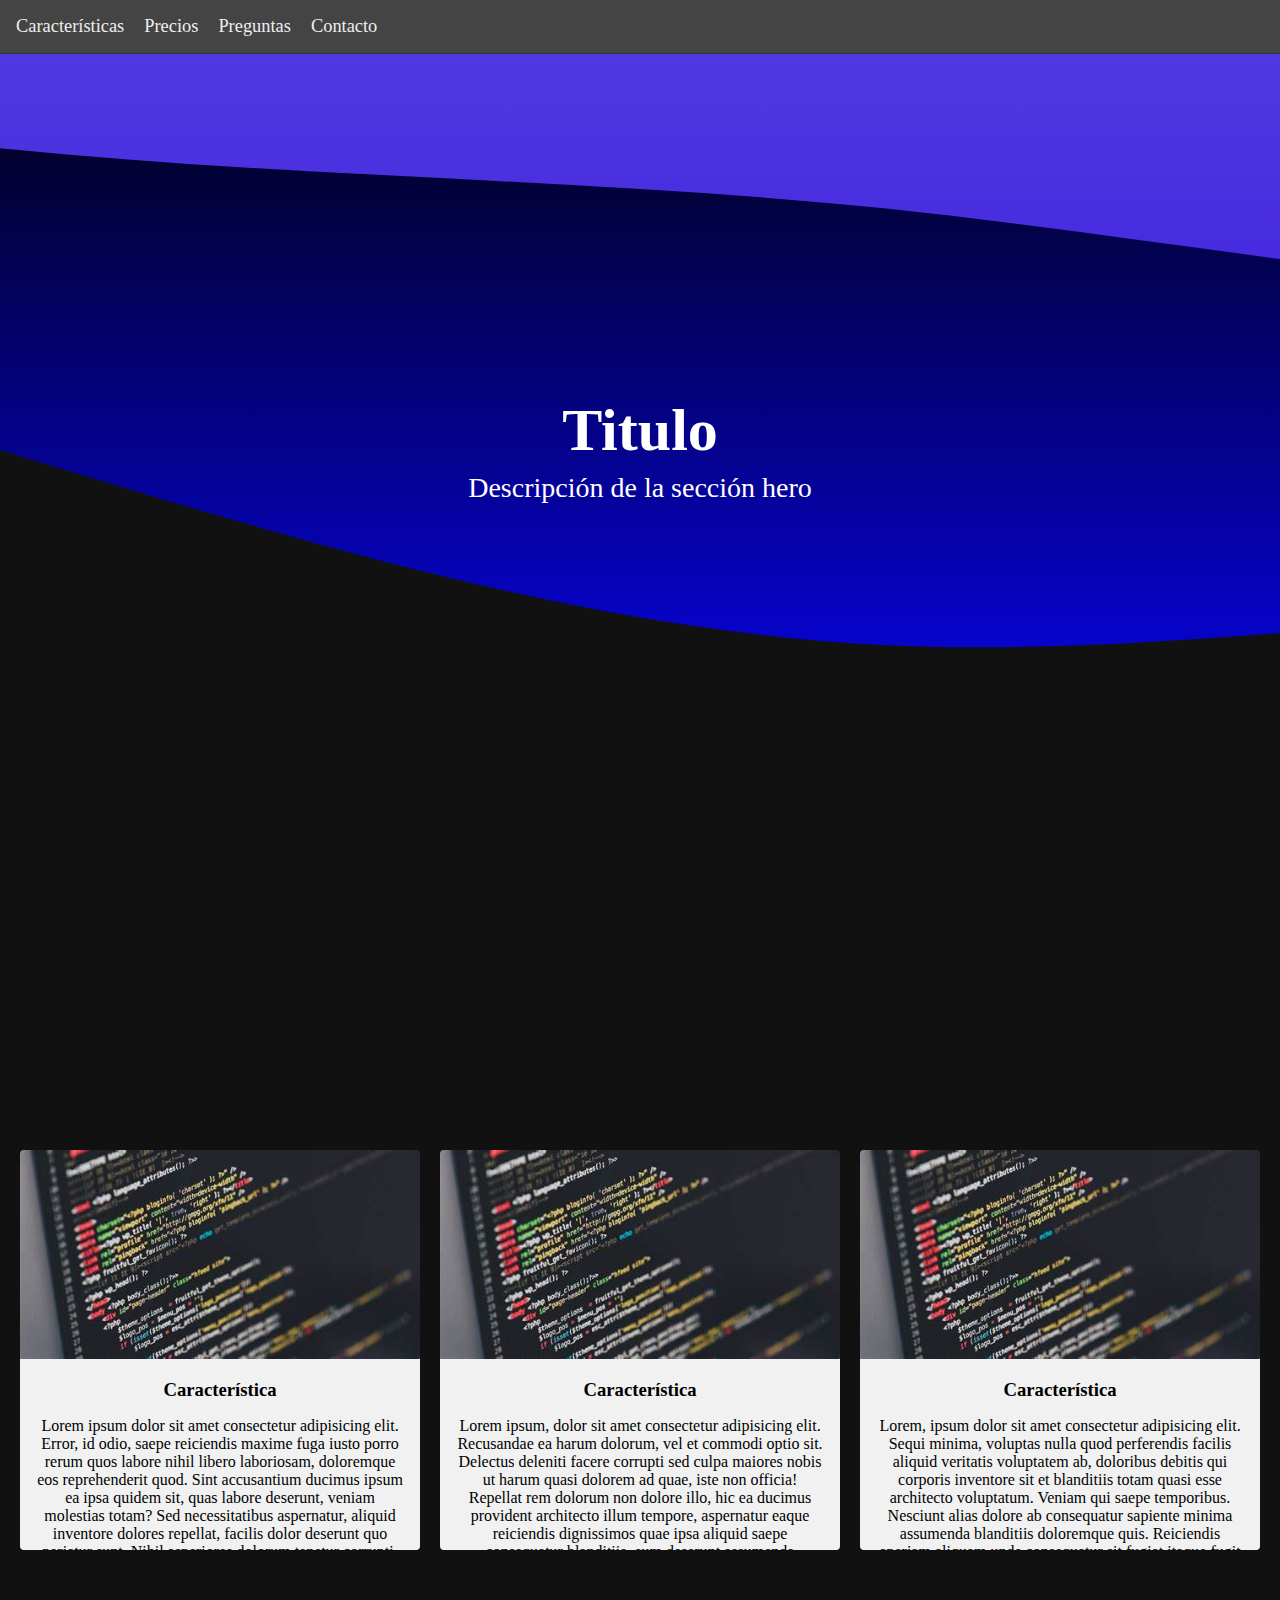
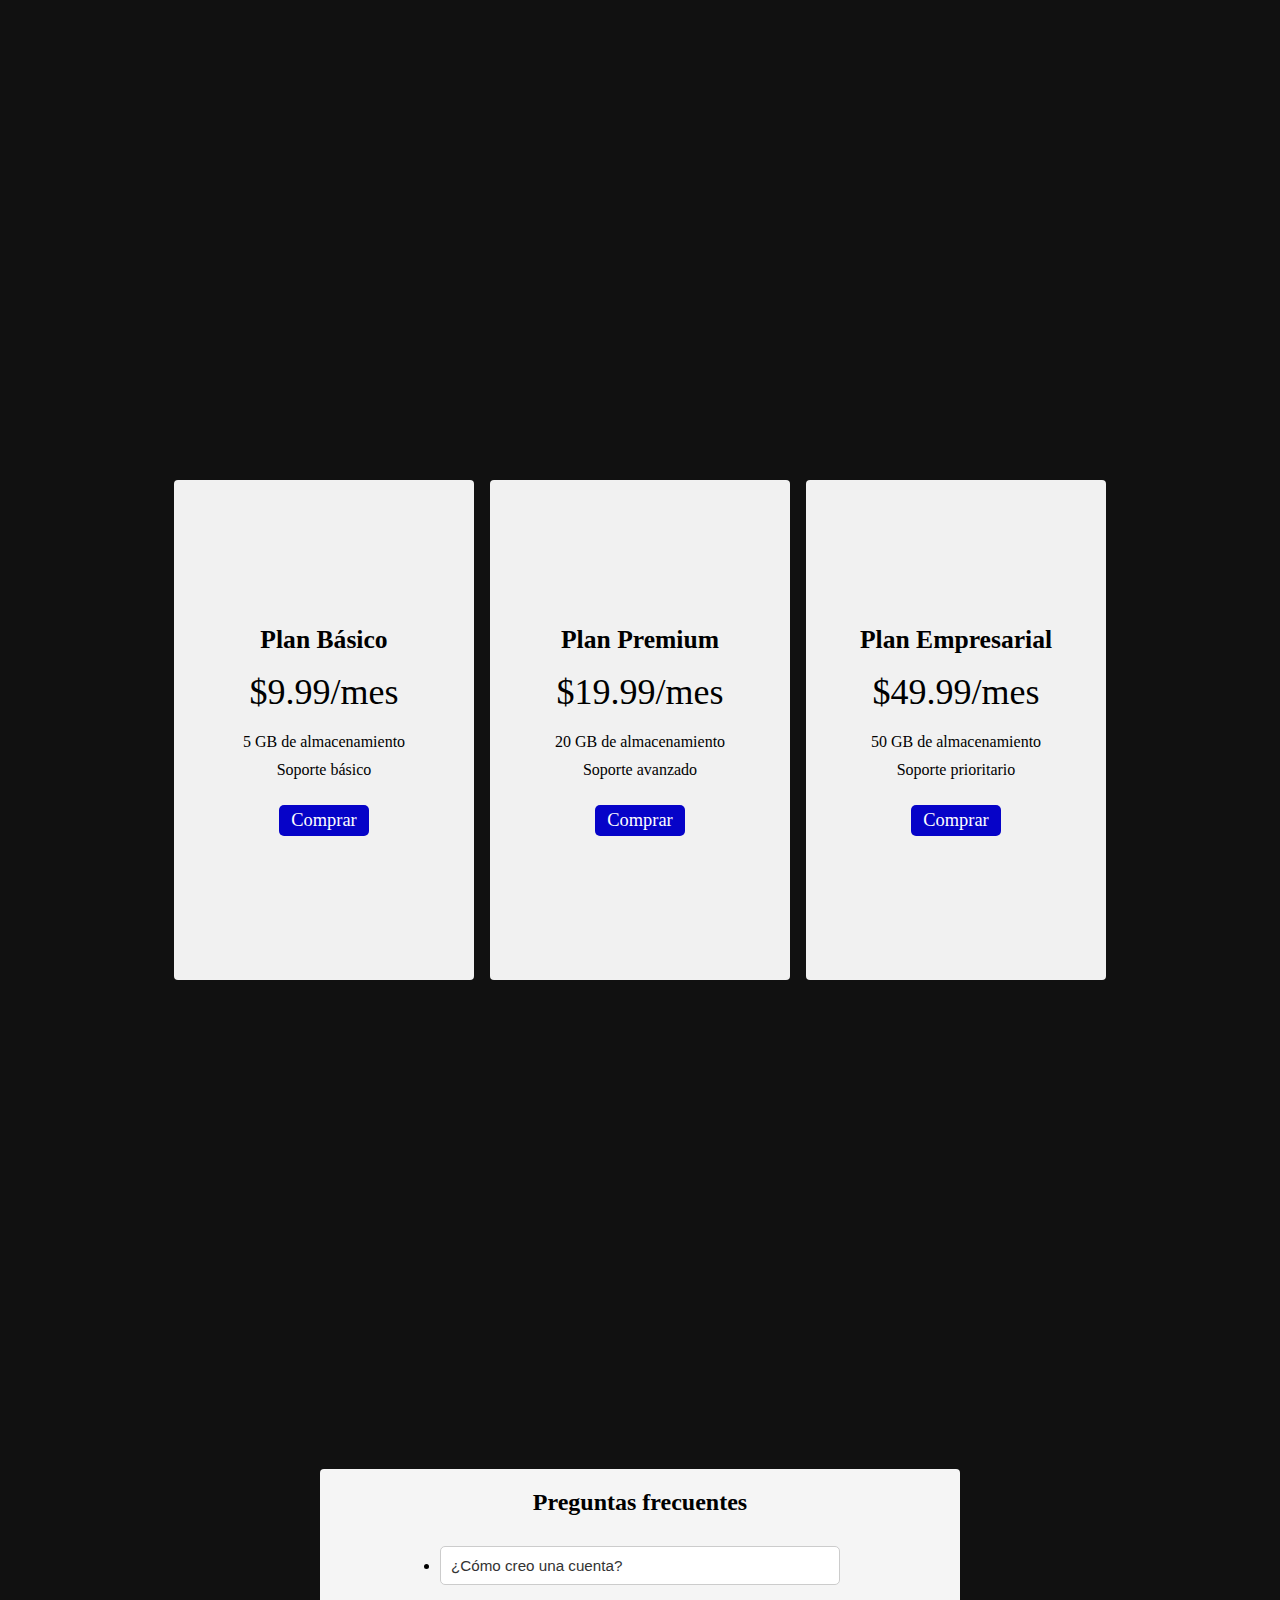
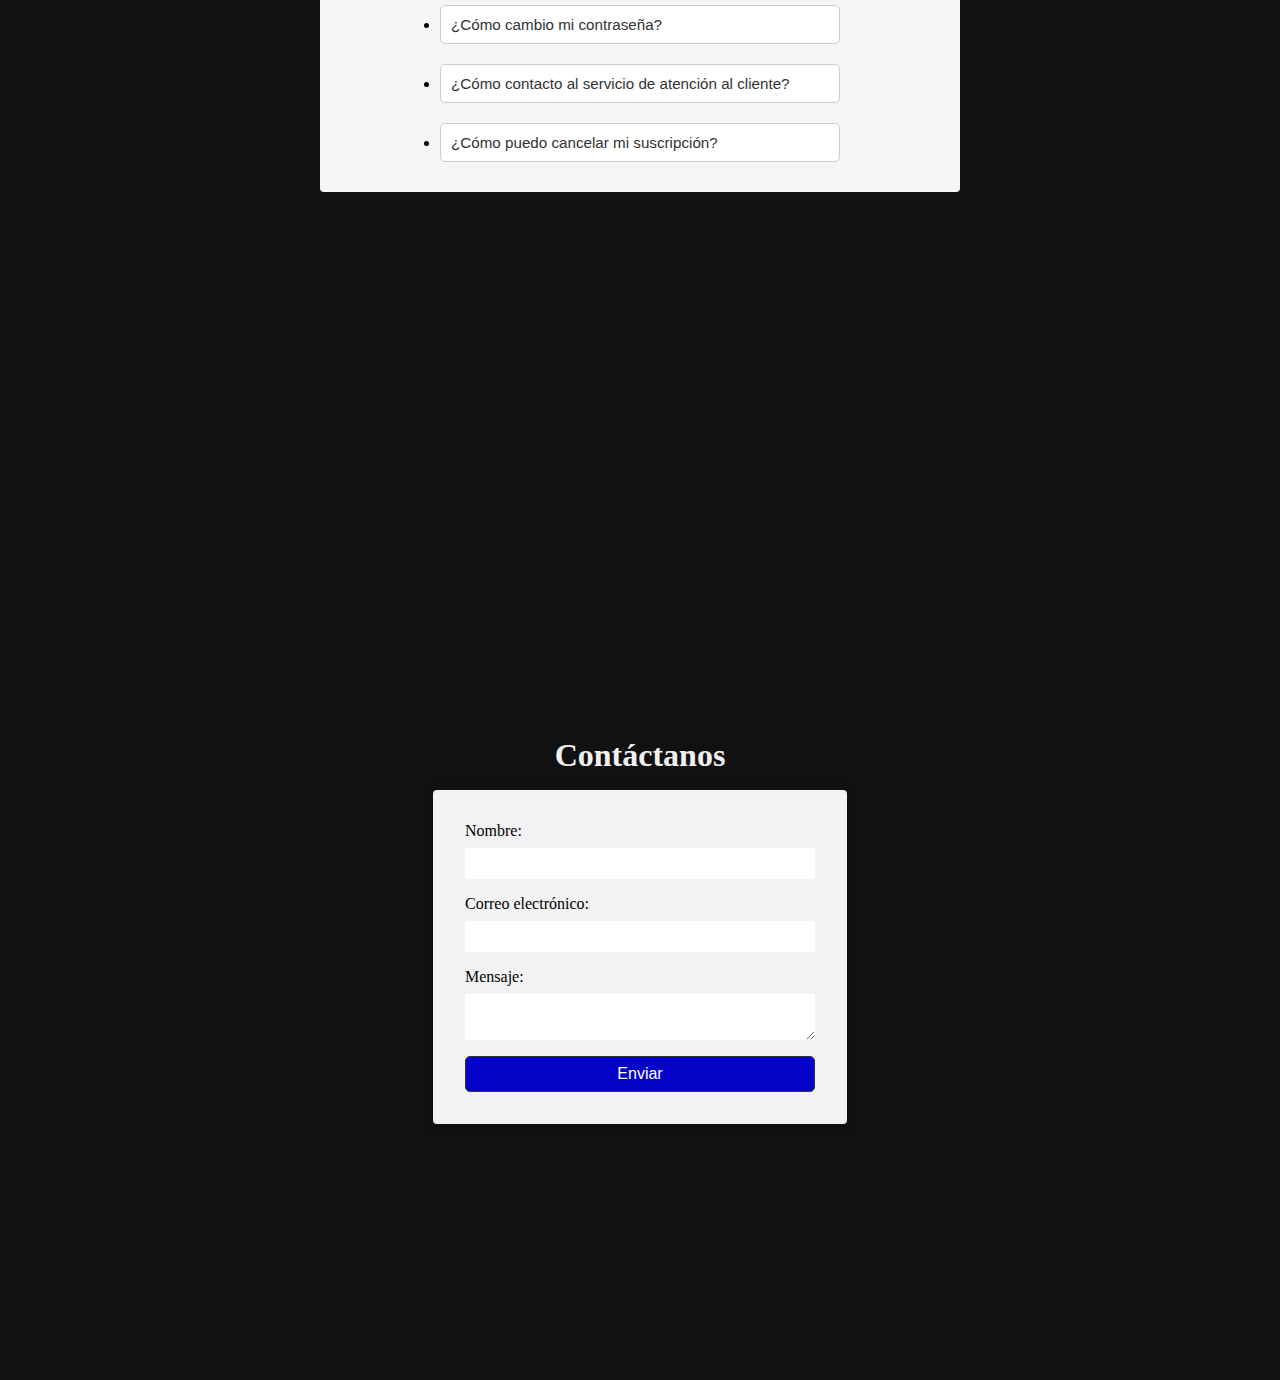
<file: index.html>
<!DOCTYPE html>
<html>
    <head>
        <link rel="stylesheet" href="styles/index.css" />
        <link rel="stylesheet" href="styles/cabezera.css" />
        <link rel="stylesheet" href="styles/hero.css" />
        <link rel="stylesheet" href="styles/caracteristicas.css" />
        <link rel="stylesheet" href="styles/precios.css" />
        <link rel="stylesheet" href="styles/preguntas.css" />
        <link rel="stylesheet" href="styles/contacto.css" />
        <title>Actividad de Flexbox</title>
    </head>
    <style></style>
    <body>
        <header class="cabezera">
            <nav class="navegacion">
                <ul class="navegacion_lista">
                    <li><a href="#caracteristicas">Características</a></li>
                    <li><a href="#precios">Precios</a></li>
                    <li><a href="#preguntas">Preguntas</a></li>
                    <li><a href="#contacto">Contacto</a></li>
                </ul>
            </nav>
        </header>
        <main>
            <section id="hero">
                <div class="hero_contenido">
                    <h1>Titulo</h1>
                    <p>Descripción de la sección hero</p>
                </div>
            </section>
            <section id="caracteristicas">
                <div class="caracteristica">
                    <img
                        src="resources/caracteristica.jpg"
                        alt="Caracteristica 1"
                    />
                    <div class="caracteristica_contenido">
                        <h3>Característica</h3>
                        <p>
                            Lorem ipsum dolor sit amet consectetur adipisicing
                            elit. Error, id odio, saepe reiciendis maxime fuga
                            iusto porro rerum quos labore nihil libero
                            laboriosam, doloremque eos reprehenderit quod. Sint
                            accusantium ducimus ipsum ea ipsa quidem sit, quas
                            labore deserunt, veniam molestias totam? Sed
                            necessitatibus aspernatur, aliquid inventore dolores
                            repellat, facilis dolor deserunt quo pariatur sunt.
                            Nihil asperiores dolorum tenetur corrupti, excepturi
                            illo molestiae impedit quas libero rerum? Placeat
                            laudantium animi quisquam. Iure facere nemo
                            accusantium nobis temporibus dolores quaerat eos
                            ullam aspernatur. Laborum, impedit perspiciatis ipsa
                            praesentium quia minus aliquid delectus. Facilis vel
                            impedit eum earum reprehenderit, soluta laborum iure
                            asperiores?
                        </p>
                    </div>
                </div>
                <div class="caracteristica">
                    <img
                        src="resources/caracteristica.jpg"
                        alt="Caracteristica 2"
                    />
                    <div class="caracteristica_contenido">
                        <h3>Característica</h3>
                        <p>
                            Lorem ipsum, dolor sit amet consectetur adipisicing
                            elit. Recusandae ea harum dolorum, vel et commodi
                            optio sit. Delectus deleniti facere corrupti sed
                            culpa maiores nobis ut harum quasi dolorem ad quae,
                            iste non officia! Repellat rem dolorum non dolore
                            illo, hic ea ducimus provident architecto illum
                            tempore, aspernatur eaque reiciendis dignissimos
                            quae ipsa aliquid saepe consequatur blanditiis, eum
                            deserunt assumenda necessitatibus quidem beatae.
                            Dignissimos enim commodi veniam, minus impedit
                            quidem non voluptates nisi corrupti veritatis? Iste
                            debitis explicabo facere, quod natus aperiam rem
                            dolor perferendis voluptatum sapiente saepe, sunt ea
                            officiis, ducimus eum voluptatibus veniam expedita.
                            Repudiandae tempore ipsa dolor.
                        </p>
                    </div>
                </div>
                <div class="caracteristica">
                    <img
                        src="resources/caracteristica.jpg"
                        alt="Caracteristica 3"
                    />
                    <div class="caracteristica_contenido">
                        <h3>Característica</h3>
                        <p>
                            Lorem, ipsum dolor sit amet consectetur adipisicing
                            elit. Sequi minima, voluptas nulla quod perferendis
                            facilis aliquid veritatis voluptatem ab, doloribus
                            debitis qui corporis inventore sit et blanditiis
                            totam quasi esse architecto voluptatum. Veniam qui
                            saepe temporibus. Nesciunt alias dolore ab
                            consequatur sapiente minima assumenda blanditiis
                            doloremque quis. Reiciendis aperiam aliquam unde
                            consequatur sit fugiat itaque fugit praesentium, ea
                            vero culpa voluptatem nostrum debitis aliquid
                            voluptatibus explicabo non saepe ipsa totam eius
                            aspernatur? Et inventore ab corrupti assumenda non
                            velit. Rem doloribus est repellendus in inventore
                            nisi molestiae alias optio maiores quis officiis,
                            quia laudantium similique explicabo non et
                            consectetur. Necessitatibus?
                        </p>
                    </div>
                </div>
            </section>
            <section id="precios">
                <div class="contenedor_precios">
                    <div class="precio">
                        <h3>Plan Básico</h3>
                        <p class="cantidad_precio">$9.99/mes</p>
                        <ul>
                            <li>5 GB de almacenamiento</li>
                            <li>Soporte básico</li>
                        </ul>
                        <a href="#precios" class="boton">Comprar</a>
                    </div>
                </div>
                <div class="contenedor_precios">
                    <div class="precio">
                        <h3>Plan Premium</h3>
                        <p class="cantidad_precio">$19.99/mes</p>
                        <ul>
                            <li>20 GB de almacenamiento</li>
                            <li>Soporte avanzado</li>
                        </ul>
                        <a href="#precios" class="boton">Comprar</a>
                    </div>
                </div>
                <div class="contenedor_precios">
                    <div class="precio">
                        <h3>Plan Empresarial</h3>
                        <p class="cantidad_precio">$49.99/mes</p>
                        <ul>
                            <li>50 GB de almacenamiento</li>
                            <li>Soporte prioritario</li>
                        </ul>
                        <a href="#precios" class="boton">Comprar</a>
                    </div>
                </div>
            </section>
            <section id="preguntas">
                <div class="contenedor-faq">
                    <h2 class="titulo-faq">Preguntas frecuentes</h2>
                    <ul class="lista-faq">
                        <li class="pregunta">
                            <button class="boton-faq">
                                ¿Cómo creo una cuenta?
                            </button>
                        </li>
                        <li class="pregunta">
                            <button class="boton-faq">
                                ¿Cómo cambio mi contraseña?
                            </button>
                        </li>
                        <li class="pregunta">
                            <button class="boton-faq">
                                ¿Cómo contacto al servicio de atención al
                                cliente?
                            </button>
                        </li>
                        <li class="pregunta">
                            <button class="boton-faq">
                                ¿Cómo puedo cancelar mi suscripción?
                            </button>
                        </li>
                    </ul>
                </div>
            </section>
            <section id="contacto">
                <h2>Contáctanos</h2>
                <form>
                    <label for="nombre">Nombre:</label>
                    <input type="text" id="nombre" name="nombre" required />
                    <label for="correo">Correo electrónico:</label>
                    <input type="email" id="correo" name="correo" required />
                    <label for="mensaje">Mensaje:</label>
                    <textarea id="mensaje" name="mensaje" required></textarea>
                    <button type="submit">Enviar</button>
                </form>
            </section>
        </main>
    </body>
</html>
</file>
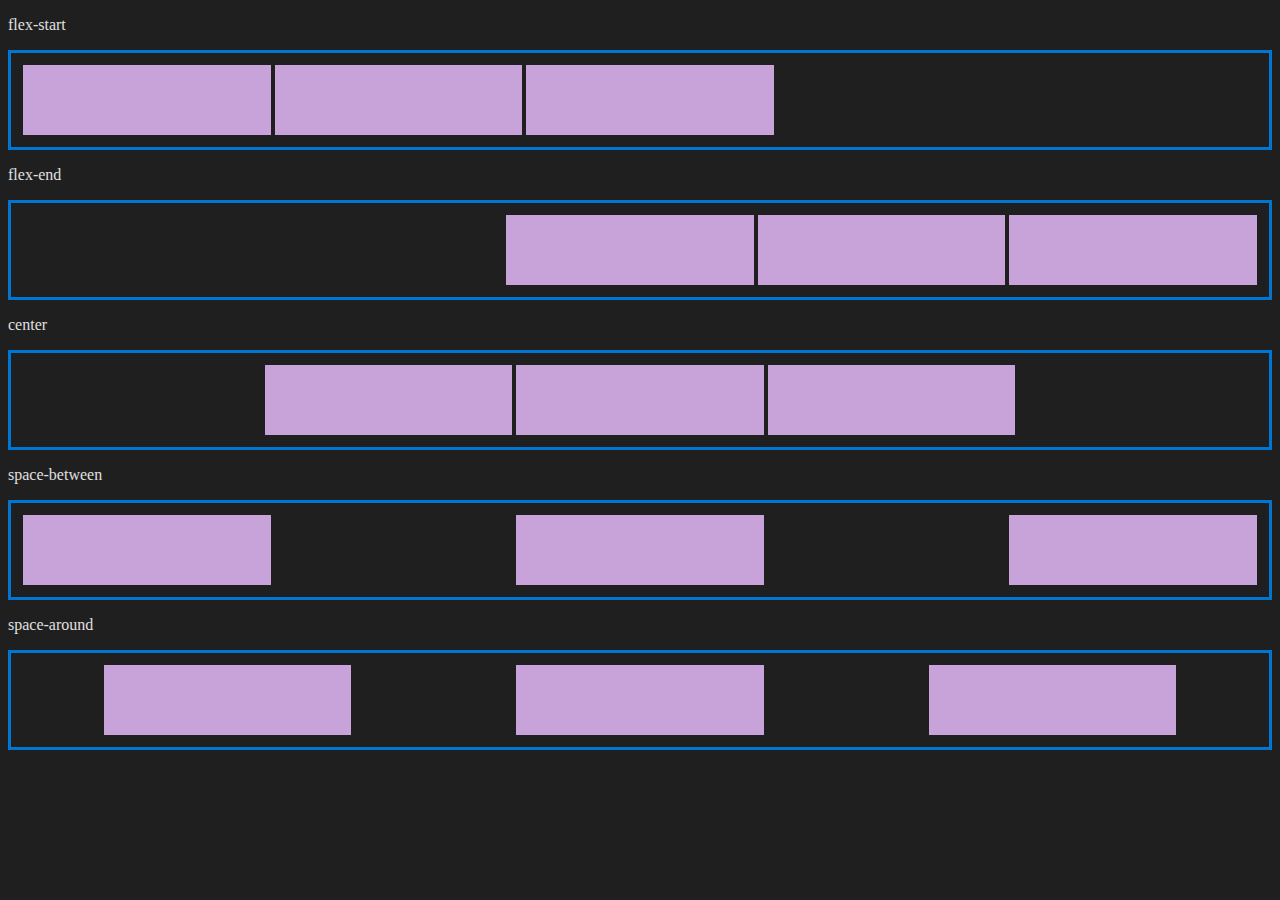
<file: flex-example.html>
<!DOCTYPE html>
<html>
    <head>
        <title>justify-content</title>
        <style>
            body {
                font-family: 'Segoe UI';
                background-color: #1f1f1f;
                color: #e0e0e0;
            }
            .flex-container {
                display: flex;
                padding: 10px;
                border: 3px solid #0175d2;
            }
            .flex-start {
                justify-content: flex-start;
            }
            .flex-end {
                justify-content: flex-end;
            }
            .a {
            }
            .center {
                justify-content: center;
            }
            .space-between {
                justify-content: space-between;
            }
            .space-around {
                justify-content: space-around;
            }
            .flex-start {
                justify-content: flex-start;
            }
            .flex-container > div {
                width: 20%;
                height: 70px;
                margin: 2px;
                background-color: #c7a3da;
            }
        </style>
    </head>
    <body>
        <p>flex-start</p>
        <div class="flex-container flex-start">
            <div></div>
            <div></div>
            <div></div>
        </div>
        <p>flex-end</p>
        <div class="flex-container flex-end">
            <div class="a"></div>
            <div></div>
            <div></div>
        </div>
        <p>center</p>
        <div class="flex-container center">
            <div></div>
            <div></div>
            <div></div>
        </div>
        <p>space-between</p>
        <div class="flex-container space-between">
            <div></div>
            <div></div>
            <div></div>
        </div>
        <p>space-around</p>
        <div class="flex-container space-around">
            <div></div>
            <div></div>
            <div></div>
        </div>
    </body>
</html>
</file>
<file: styles/index.css>
* {
    margin: 0;
    padding: 0;
}

body {
    background-color: #111;
    font-family: 'Segoe UI';
}

a {
    font-size: 1.15rem;
    color: #eee;
    text-decoration: none;
}

a:hover {
    color: #fff;
}

section {
    min-height: 100vh;
}
</file>
<file: styles/cabezera.css>
.cabezera {
    padding: 1rem;
    position: fixed;
    width: 100%;
    background-color: #444;
    border-bottom: 1px solid #333;
}

.navegacion_lista {
    list-style: none;
    display: flex;
    gap: 1.25em;
}
</file>
<file: styles/hero.css>
#hero {
    display: flex;
    justify-content: center;
    align-items: center;
    height: 100vh;
    background-image: url('../resources/wave.svg');
    background-size: cover;
}

.hero_contenido {
    display: flex;
    flex-direction: column;
    justify-content: center;
    align-items: center;
    width: 50%;
    color: white;
}

.hero_contenido h1 {
    font-size: 3.75rem;
}

.hero_contenido p {
    margin-top: 0.4rem;
    font-size: 1.75rem;
}
</file>
<file: styles/caracteristicas.css>
#caracteristicas {
    display: flex;
    justify-content: center;
    flex-wrap: wrap;
    align-items: center;
}

.caracteristica {
    background-color: #f1f1f1;
    flex: 0 0 1;
    margin: 10px;
    border-radius: 0.25rem;
    text-align: center;
    max-width: 400px;
    height: 400px;
    overflow-y: scroll;
}

.caracteristica_contenido {
    padding: 1rem;
}

.caracteristica_contenido h3 {
    margin-bottom: 1rem;
}

.caracteristica img {
    max-width: 100%;
    height: auto;
}
</file>
<file: styles/precios.css>
#precios {
    width: 100%;
    text-align: center;
    display: flex;
    flex-wrap: wrap;
    justify-content: center;
    align-items: center;
    margin-top: 5rem;
    gap: 1rem;
}

#precios h3 {
    font-size: 1.6rem;
    margin-bottom: 1rem;
}

#precios img {
    max-width: 100%;
    margin-bottom: 20px;
}

#precios ul {
    list-style: none;
    margin: 0;
    padding: 0;
}

.contenedor_precios {
    display: flex;
    flex-wrap: wrap;
    justify-content: center;
    align-items: center;
    background-color: #f1f1f1;
    width: 300px;
    height: 500px;
    border-radius: 0.25rem;
}

.cantidad_precio {
    font-size: 2.25rem;
    margin-bottom: 20px;
}

.precio {
    width: 100%;
    padding: 1rem;
    border-bottom: 1px solid black;
}

.precio:last-child {
    border-bottom: 0;
}

.precio ul li {
    margin-bottom: 10px;
}

.precio .boton {
    margin-top: 1rem;
    display: inline-block;
    padding: 5px 12.5px;
    background-color: #0603c8;
    color: #fff;
    text-decoration: none;
    border-radius: 5px;
    transition: all 0.3s;
}

.precio .boton:hover {
    background-color: #2802ff;
}
</file>
<file: styles/preguntas.css>
#preguntas {
    display: flex;
    justify-content: center;
    align-items: center;
    margin: 0 1rem;
}

.contenedor-faq {
    background-color: #f5f5f5;
    padding: 20px;
    max-width: 600px;
    width: 100%;
    border-radius: 0.25rem;
}

.titulo-faq {
    text-align: center;
    font-size: 1.5rem;
    margin-bottom: 20px;
}

.lista-faq {
    display: flex;
    flex-wrap: wrap;
    justify-content: center;
}

.pregunta {
    margin: 10px;
    max-width: 400px;
    width: 100%;
    text-align: left;
}

.boton-faq {
    background-color: #fff;
    border: 1px solid #ccc;
    border-radius: 5px;
    color: #333;
    cursor: pointer;
    display: block;
    font-size: 0.95rem;
    padding: 10px;
    text-align: left;
    width: 100%;
}

.boton-faq:hover {
    background-color: #f2f2f2;
}
</file>
<file: styles/contacto.css>
#contacto {
    display: flex;
    flex-direction: column;
    align-items: center;
    justify-content: center;
    min-height: 100vh;
}

#contacto h2 {
    color: #f1f1f1;
    font-size: 2rem;
    margin-bottom: 1rem;
}

#contacto form {
    display: flex;
    flex-direction: column;
    justify-content: center;
    min-width: 350px;
    max-width: 100%;
    padding: 2rem;
    background-color: #f2f2f2;
    border-radius: 0.25rem;
    box-shadow: 0 0 10px rgba(0, 0, 0, 0.3);
    margin: 0 1rem;
}

#contacto form label {
    font-size: 1rem;
    margin-bottom: 0.5rem;
}

#contacto form input,
#contacto form textarea {
    padding: 0.5rem;
    border: none;
    margin-bottom: 1rem;
    width: 100%;
    box-sizing: border-box;
    resize: vertical;
}

#contacto form button {
    padding: 0.5rem 1rem;
    border: none;
    border-radius: 5px;
    background-color: #0603c8;
    color: #fff;
    font-size: 1rem;
    cursor: pointer;
    transition: all 0.3s ease;
    border: 1px solid #333;
}

#contacto form button:hover {
    background-color: #2802ff;
}
</file>
